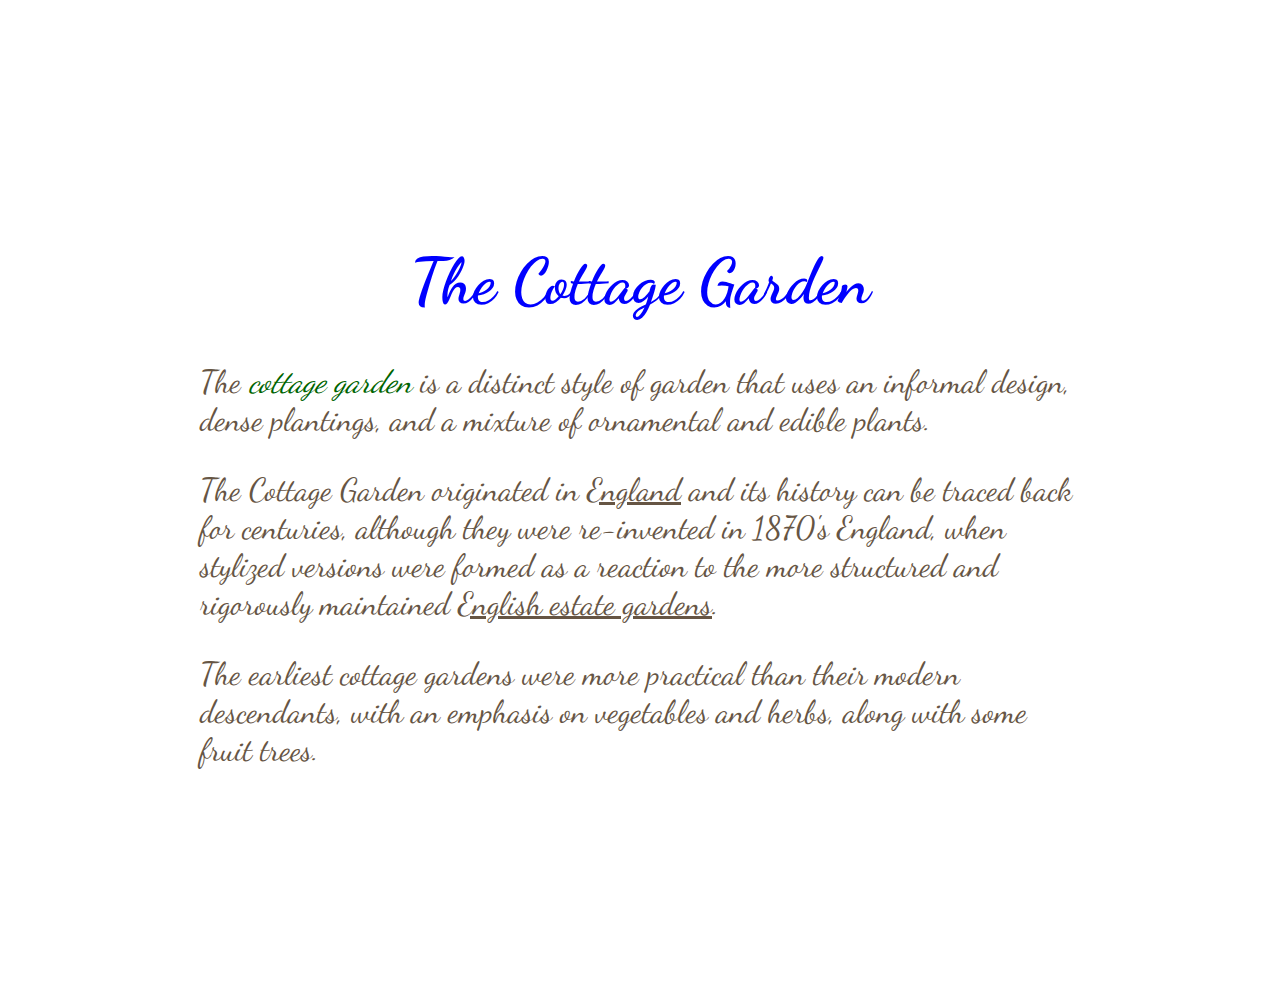
<file: m03/index.html>
<!DOCTYPE html>
<html lang="en">
	<head >
		<title>Module 03</title>
		<link rel="Stylesheet" href="style.css" type="text/css">
		<link href="https://fonts.googleapis.com/css2?family=Dancing+Script&display=swap" rel="stylesheet">
	</head>
	<body>
		<h1>The Cottage Garden</h1>
		<p>The <i>cottage garden</i> is a distinct style of garden that uses an informal design, dense plantings, and a mixture of ornamental and edible plants.</p>
		<p>The Cottage Garden originated in <a href="">England</a> and its history can be traced back for centuries, although they were re-invented in 1870's England, when stylized versions were formed as a reaction to the more structured and rigorously maintained <a href="">English estate gardens</a>.</p>
		<p>The earliest cottage gardens were more practical than their modern descendants, with an emphasis on vegetables and herbs, along with some fruit trees.</p>
	</body>
</html>
</file>
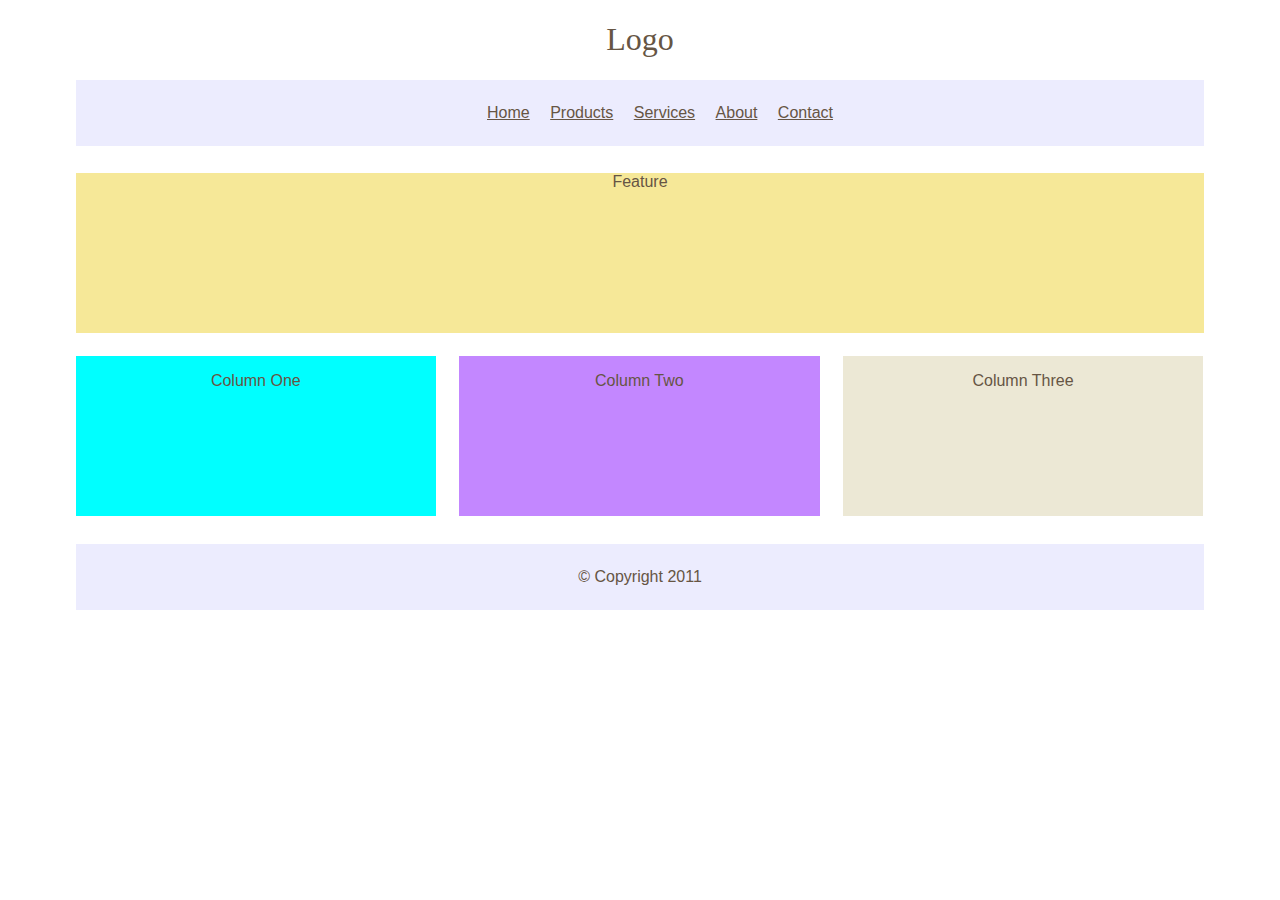
<file: m04/index.html>
<!DOCTYPE html>
<html lang=en>
	<head>
		<title>Liquid Layout</title>
<link rel="stylesheet" media="screen" href="https://fontlibrary.org//face/nanook" type="text/css">
<link rel="stylesheet" type="text/css" href="stylesheet.css">
	</head>
	<body>
		<div id="header">
			<h1>Logo</h1>
			<div id="nav">
				<ul>
					<li><a href="">Home</a></li>
					<li><a href="">Products</a></li>
					<li><a href="">Services</a></li>
					<li><a href="">About</a></li>
					<li><a href="">Contact</a></li>
				</ul>
			</div>
		</div>
		<div id="content">
			<div id="feature">
              <p>Feature</p>
			</div>
			<div class="article column1">
				<p>Column One</p>
			</div>
			<div class="article column2">
				<p>Column Two</p>
			</div>
			<div class="article column3">
				<p>Column Three</p>
			</div>
		</div>
		<div id="footer">
			<p>&copy; Copyright 2011</p>
		</div>
	</body>
</html>
</file>
<file: m03/style.css>
body {
		font-family: Helvetica, Arial, sans-serif;
		color: #665544;
		padding: 15%;}
	h1 {
		text-align: center;
		color: blue;
		font-family: "Dancing Script", cursive;
		font-size: 400%;
	}
	a, a:hover, a:visited {
		color: #665544;}
	i { 
		color: darkgreen;
	}
	p {
  		font-family: "Dancing Script", cursive;
  		font-weight: normal;
  		font-style: normal;
  		font-size:200%;		
	}
</file>
<file: m04/stylesheet.css>
* {
				font-family: Arial, Verdana, sans-serif;
				color: #665544;
				text-align: center;}
            h1 {
                font-family: 'nanookRegular';
                font-weight: normal;
              font-style: normal;}
			body {
				width: 90%;
				margin: 0 auto;
                background-image: url("https://cdn.dribbble.com/userupload/10091671/file/original-6d8373e2ecee8b7a74044b9445508280.jpg?resize=5766x3242")
}
			#content {
				overflow: auto;}
			#nav, #footer {
				margin: 1%;}
            #feature {
                height: 10em;
				margin-bottom: 1em;;
                margin: 1%; 
                background-color: #F6E898;
                background-image: url("https://png.pngtree.com/png-vector/20231108/ourmid/pngtree-pink-flower-cute-png-image_10448174.png");
                background-size:contain;
                background-position: right;
                background-repeat:no-repeat
}
			.column1, .column2, .column3 {
				width: 31.3%;
				float: left;
				margin: 1%;}
            .column1 {
                background-color: #00FFFF;}
            .column2 {
                background-color: #C387FF;} 
		 	.column3 {
				margin-right: 0%;
                background-color: #ECE8D5;}
			li {
				display: inline;
				padding: 0.5em;}
			#nav, #footer {
				background-color: #ececfe;
				padding: 0.5em 0;}
             .article {
				height: 10em;
				margin-bottom: 1em;}
</file>
